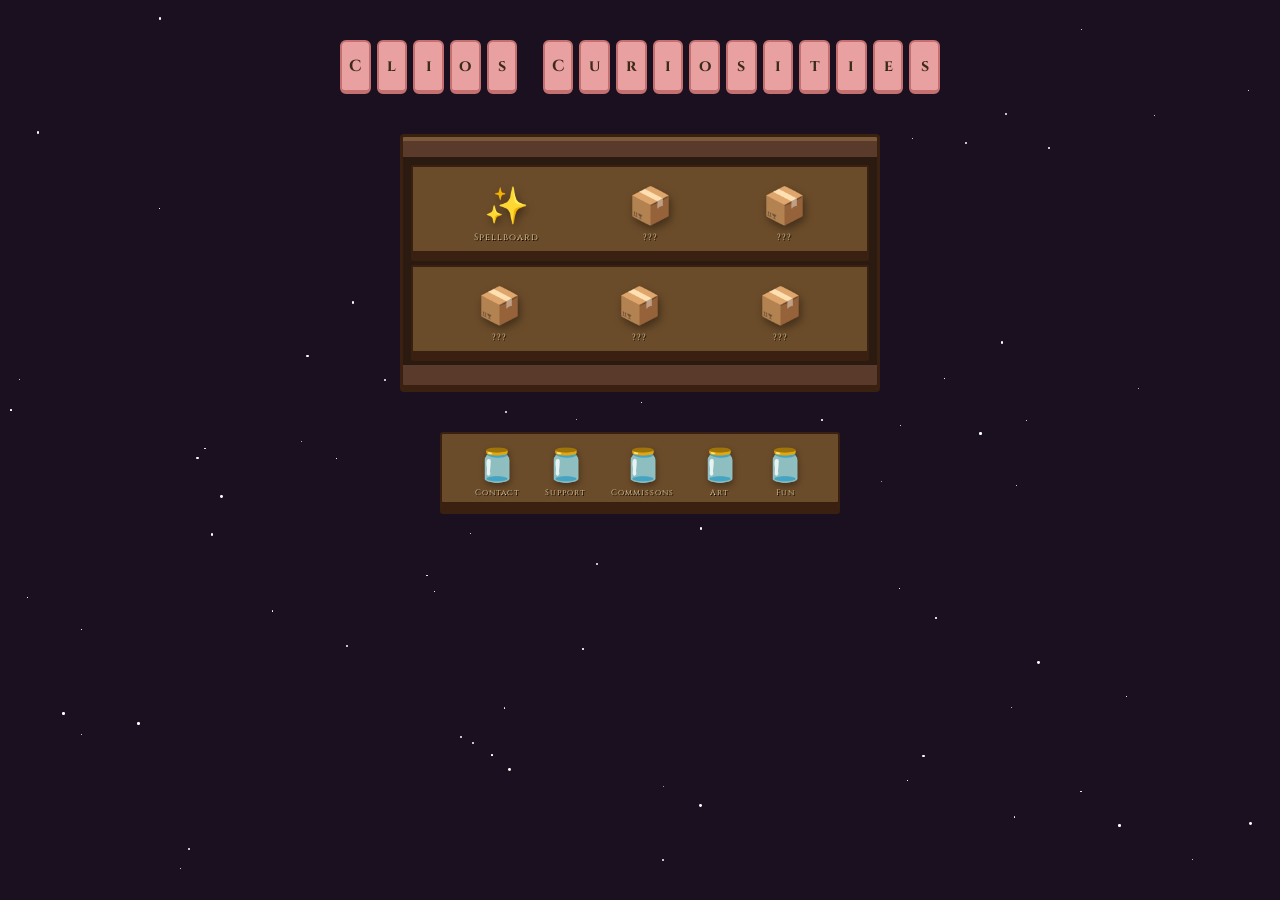
<file: index.html>
<!DOCTYPE html>
<html lang = "en">
    <head>
        <meta charset = "UTF-8">
        <title>Clio's Curiousities</title>
        <link rel = "stylesheet" href = "styles.css">
        <link href="https://fonts.googleapis.com/css2?family=Cinzel:wght@400;700&display=swap" rel="stylesheet">
    </head>
    <body>
        <div id = "stars"></div>
        <div id = "title-container">
                <div id = "floating-keys"></div>
            </div> 
            <div id="cabinet">
                <div class="cabinet-top"></div>
                <div class="cabinet-body">
                  <div class="shelf">
                    <div class="curiosity" data-title="Spellboard" data-desc="A typing RPG dungeon crawler" data-link="https://clibotomy.itch.io/spellboard">
                      <div class="curiosity-icon">✨</div>
                      <div class="curiosity-label">Spellboard</div>
                    </div>
                    <div class="curiosity" data-title="???" data-desc="Coming soon..." data-link="#">
                      <div class="curiosity-icon">📦</div>
                      <div class="curiosity-label">???</div>
                    </div>
                    <div class="curiosity" data-title="???" data-desc="Coming soon..." data-link="#">
                      <div class="curiosity-icon">📦</div>
                      <div class="curiosity-label">???</div>
                    </div>
                  </div>
                  <div class="shelf">
                    <div class="curiosity" data-title="???" data-desc="Coming soon..." data-link="#">
                      <div class="curiosity-icon">📦</div>
                      <div class="curiosity-label">???</div>
                    </div>
                    <div class="curiosity" data-title="???" data-desc="Coming soon..." data-link="#">
                      <div class="curiosity-icon">📦</div>
                      <div class="curiosity-label">???</div>
                    </div>
                    <div class="curiosity" data-title="???" data-desc="Coming soon..." data-link="#">
                      <div class="curiosity-icon">📦</div>
                      <div class="curiosity-label">???</div>
                    </div>
                  </div>
                </div>
                <div class="cabinet-bottom"></div>
                <div id="curiosity-tooltip">
                  <div id="tooltip-title"></div>
                  <div id="tooltip-desc"></div>
                  <div id="tooltip-hint">click to visit →</div>
                </div>
              </div>
        <div id = "jar-shelf">
          <div class = "jar-shelf-board">
            <div class = "jar" data-title = "Contacts" data-desc="Ways To Contact Me" data-link="#">
              <div class = "jar-icon">🫙</div>
              <div class = "jar-label">Contact</div>
            </div>
            <div class = "jar" data-title = "Support" data-desc="Ways To Support Me" data-link="#">
              <div class = "jar-icon">🫙</div>
              <div class = "jar-label">Support</div>
            </div>
            <div class = "jar" data-title = "Commomissions" data-desc="Ways To Comission Me" data-link="#">
              <div class = "jar-icon">🫙</div>
              <div class = "jar-label">Commissons</div>
            </div>
            <div class = "jar" data-title = "Side Quests" data-desc="Things I Also Do" data-link="#">
              <div class = "jar-icon">🫙</div>
              <div class = "jar-label">Art</div>
            </div>
            <div class = "jar" data-title = "Fun" data-desc="LOOK!" data-link="#">
              <div class = "jar-icon">🫙</div>
              <div class = "jar-label">Fun</div>
            </div>
          </div>
          <div class = "jar-shelf-bracket left"></div>
          <div class = "jar-shelf-bracket top"></div>
        </div>
        <div id="popup-contacts" class="jar-popup-panel">
          <button class="popup-close" onclick="closeAllPopups()">✕</button>
          <div class="popup-title">📬 Contact</div>
          <div class="popup-body">
            <a href="https://discord.gg/yUNRYAGEY" target="_blank" class="popup-link">🎮 Discord</a>
            <a href="mailto:lobotomitelabs@gmail.com" target="_blank" class="popup-link">📧 Email Me!</a>
            <a href="https://x.com/lobotomitelabs?s=21" target="_blank" class="popup-link">🎨 Twitter</a>
          </div>
        </div>
        <div id="popup-support" class="jar-popup-panel">
          <button class="popup-close" onclick="closeAllPopups()">✕</button>
          <div class="popup-title">💛 Support</div>
          <div class="popup-body">
            <a href="https://ko-fi.com/lobotomitelabs" target="_blank" class="popup-link">☕ Ko-fi</a>
            <a href="https://www.redbubble.com/people/lobotomitelabs/shop?asc=u" target="_blank" class="popup-link">🛒 Merch</a>
            <a href="#" target="_blank" class="popup-link">Coming soon... 👀</a>
          </div>
        </div>
        <div id="popup-sidequests" class="jar-popup-panel">
          <button class="popup-close" onclick="closeAllPopups()">✕</button>
          <div class="popup-title">🎨 Art Commissions</div>
          <div class="popup-body">
            <div class="popup-item">🎨 Digital Art</div>
            <div class="popup-item">🎮 Game Assets</div>
            <div class="popup-item">✏️ Coming soon...</div>
            <div class="popup-item">✏️ Coming soon...</div>
          </div>
        </div>
        <div id="popup-commissions" class="jar-popup-panel">
          <button class="popup-close" onclick="closeAllPopups()">✕</button>
          <div class="popup-title">💻 Commissions</div>
          <div class="popup-body">
            <div class="popup-commission-item">
              <span class="popup-item">Discord Cog</span>
              <span class="popup-price">$5</span>
            </div>
            <div class="popup-commission-item">
              <span class="popup-item">Discord Bot</span>
              <span class="popup-price">$50</span>
            </div>
            <div class="popup-commission-item">
              <span class="popup-item">Website Design</span>
              <span class="popup-price">$100</span>
            </div>
            <a href="commissions.html" class="popup-link" target="_blank">View Full Sheet →</a>
          </div>
        </div>
        <div id="popup-fun" class="jar-popup-panel">
          <button class="popup-close" onclick="closeAllPopups()">✕</button>
          <div class="popup-title">✨ Fun!</div>
          <div class="popup-body">
            <div class="popup-item">Coming soon... 👀</div>
          </div>
        </div>
        <div id="popup-overlay" onclick="closeAllPopups()"></div>
      <script src="stars.js"></script>
    </body>
</html>
</file>
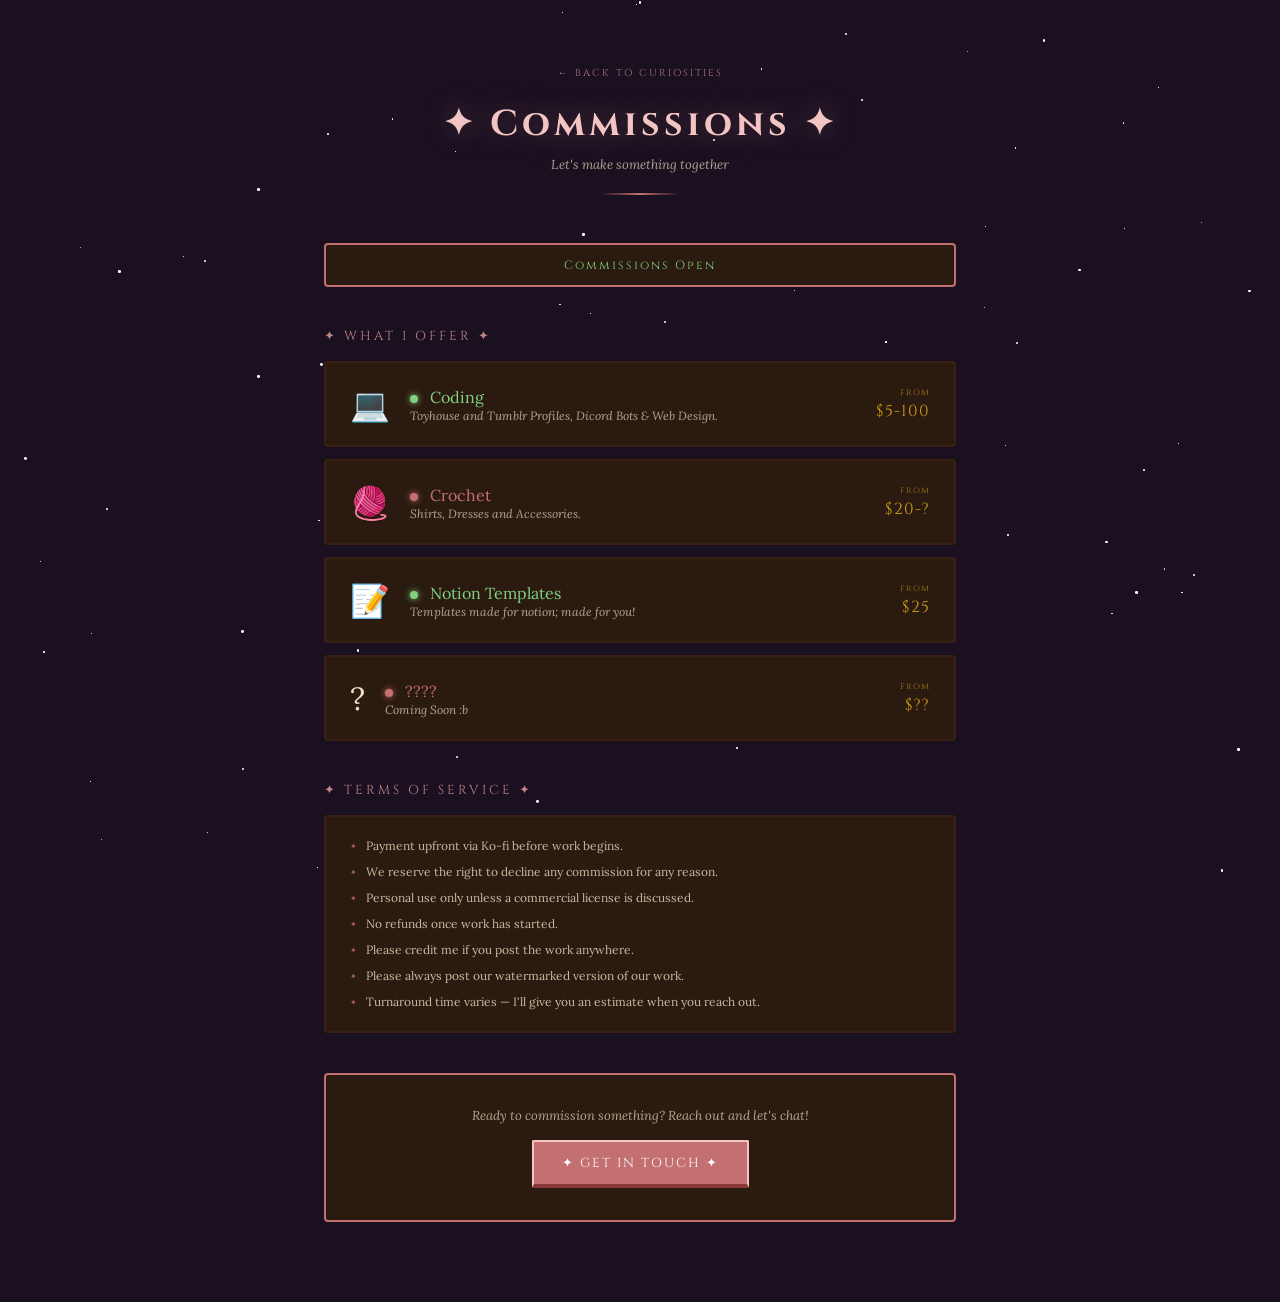
<file: commissions.html>
<!DOCTYPE html>
<html lang="en">
<head>
<meta charset="UTF-8">
<meta name="viewport" content="width=device-width, initial-scale=1.0">
<title>Commissions — Clio's Curiosities</title>
<link href="https://fonts.googleapis.com/css2?family=Cinzel:wght@400;700&family=Lora:ital,wght@0,400;0,600;1,400&display=swap" rel="stylesheet">
<style>
  :root {
    --rose:    #e8a0a0;
    --rose-lt: #f2c4c4;
    --rose-dk: #c47070;
    --parchment: #fdf4e3;
    --parch-dk:  #f0e0c0;
    --ink:    #3a2a1a;
    --ink-lt: #6b4c2a;
    --gold:   #d4a017;
    --gold-lt:#f0c840;
    --bg:     #1a1020;
    --bg2:    #2a1a10;
  }

  * { box-sizing: border-box; margin: 0; padding: 0; }

  body {
    background: var(--bg);
    font-family: 'Lora', serif;
    color: var(--parch-dk);
    min-height: 100vh;
    overflow-x: hidden;
  }


  #stars { position: fixed; inset: 0; pointer-events: none; z-index: 0; }
  .star {
    position: absolute; border-radius: 50%; background: white;
    animation: twinkle var(--d, 2s) ease-in-out infinite alternate;
  }
  @keyframes twinkle { from{opacity:0.2} to{opacity:1} }


  .page {
    position: relative; z-index: 1;
    max-width: 680px;
    margin: 0 auto;
    padding: 60px 24px 80px;
  }

  .page-header {
    text-align: center;
    margin-bottom: 48px;
  }
  .back-link {
    display: inline-block;
    font-family: 'Cinzel', serif;
    font-size: 10px;
    letter-spacing: 2px;
    color: var(--rose);
    text-decoration: none;
    text-transform: uppercase;
    margin-bottom: 20px;
    opacity: 0.7;
    transition: opacity 0.15s;
  }
  .back-link:hover { opacity: 1; }
  .page-title {
    font-family: 'Cinzel', serif;
    font-size: 36px;
    font-weight: 700;
    color: var(--rose-lt);
    letter-spacing: 4px;
    text-shadow: 0 0 30px rgba(230,150,150,0.4);
    margin-bottom: 8px;
  }
  .page-sub {
    font-style: italic;
    font-size: 13px;
    color: var(--parch-dk);
    opacity: 0.7;
  }
  .divider {
    width: 80px; height: 2px;
    background: linear-gradient(90deg, transparent, var(--rose-dk), transparent);
    margin: 20px auto 0;
  }

  .status-banner {
    background: var(--bg2);
    border: 2px solid var(--rose-dk);
    border-radius: 4px;
    padding: 12px 20px;
    text-align: center;
    margin-bottom: 40px;
    font-family: 'Cinzel', serif;
    font-size: 12px;
    letter-spacing: 2px;
  }
  .status-open { color: #80d080; }
  .status-closed { color: var(--rose-dk); }
  .status-dot {
    display: inline-block;
    width: 8px; height: 8px;
    border-radius: 50%;
    margin-right: 8px;
    background: #80d080;
    box-shadow: 0 0 6px #80d080;
    animation: pulse 2s ease-in-out infinite;
  }
  .status-dot.closed { background: var(--rose-dk); box-shadow: 0 0 6px var(--rose-dk); }
  @keyframes pulse { 0%,100%{opacity:1} 50%{opacity:0.4} }

  .section-title {
    font-family: 'Cinzel', serif;
    font-size: 13px;
    letter-spacing: 3px;
    color: var(--rose);
    text-transform: uppercase;
    margin-bottom: 16px;
    opacity: 0.8;
  }

  .cards {
    display: flex;
    flex-direction: column;
    gap: 12px;
    margin-bottom: 40px;
  }

  .card {
    background: var(--bg2);
    border: 2px solid #3a2010;
    border-radius: 4px;
    padding: 20px 24px;
    display: flex;
    align-items: center;
    gap: 20px;
    transition: border-color 0.2s, transform 0.15s;
    cursor: default;
  }
  .card:hover {
    border-color: var(--rose-dk);
    transform: translateX(4px);
  }
  .card-icon { font-size: 32px; flex-shrink: 0; }
  .card-info { flex: 1; }
  .card-name {
    font-family: 'Cinzel', serif;
    font-size: 14px;
    color: var(--rose-lt);
    letter-spacing: 1px;
    margin-bottom: 4px;
  }
  .card-desc {
    font-style: italic;
    font-size: 12px;
    color: var(--parch-dk);
    opacity: 0.7;
    line-height: 1.5;
  }
  .card-price {
    font-family: 'Cinzel', serif;
    font-size: 16px;
    color: var(--gold);
    letter-spacing: 1px;
    flex-shrink: 0;
    text-align: right;
  }
  .card-price-from {
    font-size: 9px;
    color: var(--gold);
    opacity: 0.7;
    letter-spacing: 1px;
    display: block;
    margin-bottom: 2px;
  }

  .tos-box {
    background: var(--bg2);
    border: 2px solid #3a2010;
    border-radius: 4px;
    padding: 20px 24px;
    margin-bottom: 40px;
  }
  .tos-list {
    list-style: none;
    display: flex;
    flex-direction: column;
    gap: 8px;
  }
  .tos-list li {
    font-size: 12px;
    color: var(--parch-dk);
    opacity: 0.8;
    line-height: 1.5;
    padding-left: 16px;
    position: relative;
  }
  .tos-list li::before {
    content: '✦';
    position: absolute;
    left: 0;
    color: var(--rose-dk);
    font-size: 8px;
    top: 3px;
  }

  .cta-box {
    text-align: center;
    padding: 32px;
    background: var(--bg2);
    border: 2px solid var(--rose-dk);
    border-radius: 4px;
  }
  .cta-text {
    font-style: italic;
    font-size: 13px;
    opacity: 0.7;
    margin-bottom: 16px;
  }
  .cta-btn {
    display: inline-block;
    background: var(--rose-dk);
    border: 2px solid var(--rose-lt);
    border-bottom: 4px solid #8a3838;
    color: white;
    font-family: 'Cinzel', serif;
    font-size: 13px;
    letter-spacing: 2px;
    padding: 12px 28px;
    cursor: pointer;
    border-radius: 2px;
    text-decoration: none;
    text-transform: uppercase;
    transition: all 0.1s;
    position: relative; z-index: 1;
  }
  .cta-btn:hover { background: var(--rose); transform: translateY(-2px); }
  .cta-btn:active { transform: translateY(2px); border-bottom-width: 2px; }
</style>
</head>
<body>

<div id="stars"></div>

<div class="page">

  <div class="page-header">
    <a href="index.html" class="back-link">← Back to Curiosities</a>
    <h1 class="page-title">✦ Commissions ✦</h1>
    <p class="page-sub">Let's make something together</p>
    <div class="divider"></div>
  </div>

  <div class="status-banner">
    
    <span class="status-open">Commissions Open</span>
  </div>

  <div class="section-title">✦ What I Offer ✦</div>
  <div class="cards">

    <div class="card" data-link = "https://ko-fi.com/lobotomitelabs/commissions">
      <div class="card-icon">💻</div>
      <div class="card-info">
        
        <div class="card-name"></div>
          <span class= "status-dot"></span>
          <span class="status-open">Coding</span>
        <div class="card-desc">Toyhouse and Tumblr Profiles, Dicord Bots & Web Design. </div>
      </div>
      <div class="card-price">
        <span class="card-price-from">from</span>
        $5-100
      </div>
    </div>

    <div class="card" data-link = "https://clios-closet.square.site">
      <div class="card-icon">🧶</div>
      <div class="card-info">
        
        <div class="card-name"></div>
          <span class= "status-dot closed"></span>
          <span class= "status-closed">Crochet</span>
        <div class="card-desc">Shirts, Dresses and Accessories.</div>
      </div>
      <div class="card-price">
        <span class="card-price-from">from</span>
        $20-?
      </div>
    </div>

    <div class="card" data-link = "https://www.notion.so/@lobotomitelabs">
      <div class="card-icon">📝</div>
      <div class="card-info">
        
        <div class="card-name"></div>
            <span class = "status-dot"></span>
            <span class="status-open">Notion Templates</span>
        <div class="card-desc">Templates made for notion; made for you!</div>
      </div>
      <div class="card-price">
        <span class="card-price-from">from</span>
        $25
      </div>
    </div>

    <div class="card" data-link = "#">
      <div class="card-icon">?</div>
      <div class="card-info">
        
        <div class="card-name"></div>
            <span class = "status-dot closed"></span>
            <span class="status-closed">????</span>
        <div class="card-desc">Coming Soon :b</div>
      </div>
      <div class="card-price">
        <span class="card-price-from">from</span>
        $??
      </div>
    </div>

  </div>

  <div class="section-title">✦ Terms of Service ✦</div>
  <div class="tos-box">
    <ul class="tos-list">
      <li>Payment upfront via Ko-fi before work begins.</li>
      <li>We reserve the right to decline any commission for any reason.</li>
      <li>Personal use only unless a commercial license is discussed.</li>
      <li>No refunds once work has started.</li>
      <li>Please credit me if you post the work anywhere.</li>
      <li>Please always post our watermarked version of our work.</li>
      <li>Turnaround time varies — I'll give you an estimate when you reach out.</li>
    </ul>
  </div>
  <div class="cta-box">
    <p class="cta-text">Ready to commission something? Reach out and let's chat!</p>
    <a href="https://x.com/lobotomitelabs?s=21" class="cta-btn">✦ Get in Touch ✦</a>
  </div>

</div>

<script>
window.onload = function() {
  const container = document.getElementById('stars');
  for (let i = 0; i < 80; i++) {
    const star = document.createElement('div');
    star.className = 'star';
    const size = Math.random() * 2.5 + 0.5;
    star.style.width = size + 'px';
    star.style.height = size + 'px';
    star.style.left = Math.random() * 100 + '%';
    star.style.top = Math.random() * 100 + '%';
    star.style.setProperty('--d', (Math.random() * 3 + 1).toFixed(1) + 's');
    star.style.animationDelay = (Math.random() * 3).toFixed(1) + 's';
    container.appendChild(star);
  }
};
document.querySelectorAll('.card').forEach(card => {
    card.addEventListener('click', () => {
      const link = card.dataset.link;
      if (link) window.open(link, '_blank');
    });
    card.style.cursor = 'pointer';
  });
</script>
</body>
</html>
</file>
<file: styles.css>
body {
    background: #1a1020;
    margin: 0;
    min-height: 100vh;
    overflow: hidden;
}

#stars {
    position: fixed;
    inset: 0;
    pointer-events: none;
    z-index: 0;
}

.star {
    position: absolute;
    border-radius: 50%;
    background: white;
    width: 4px;
    height: 4px;
    animation: twinkle var(--d, 2s) ease-in-out infinite alternate;
}

@keyframes twinkle {
    from {opacity: 0.2; }
    to {opacity: 1; }
}

#title-container {
    position: relative;
    z-index: 1;
    display: flex;
    justify-content: center;
    align-items: flex-start;
    padding-top: 40px;
    height: auto;
}

#floating-keys {
    display: flex;
    gap: 6px;
    flex-wrap: nowrap;
    justify-content: center;
    max-width: 600px;
}

.title-key {
    width: 48px;
    height: 48px;
    background: var(--rose, #e8a0a0);
    border: 2px solid #c47070;
    border-bottom: 4px solid #c47070;
    border-radius: 6px;
    display: flex;
    align-items: center;
    justify-content: center;
    font-family: 'Cinzel', serif;
    font-size: 16px;
    font-weight: 700;
    color: #3a2a1a;
    animation: floatKey 3s ease-in-out infinite alternate;
    animation-delay: calc(var(--i) * 0.15s); 
}

.title-key.space {
    background: transparent;
    border: none;
    width: 24px;
}

@keyframes floatKey {
    from {transform: translateY(0); }
    to {transform: translateY(-8px); }
}

#cabinet {
    position: relative;
    z-index: 1;
    width: 480px;
    margin: 40px auto;
    image-rendering: pixelated;
}
  
.cabinet-top {
    height: 20px;
    background: #5a3a2a;
    border: 3px solid #3a2010;
    border-bottom: none;
    border-radius: 4px 4px 0 0;
    box-shadow: inset 0 4px 0 #7a5a3a;
}
  
.cabinet-body {
    background: #2a1a10;
    border-left: 3px solid #3a2010;
    border-right: 3px solid #3a2010;
    padding: 8px;
    display: flex;
    flex-direction: column;
    gap: 8px;
}
  
.cabinet-bottom {
    height: 24px;
    background: #5a3a2a;
    border: 3px solid #3a2010;
    border-top: none;
    border-radius: 0 0 4px 4px;
    box-shadow: inset 0 -4px 0 #3a2010;
}
  
.shelf {
    background: #6b4c2a;
    border: 2px solid #3a2010;
    border-radius: 2px;
    padding: 12px 16px 6px;
    display: flex;
    justify-content: space-around;
    align-items: flex-end;
    position: relative;
    box-shadow: inset 0 -4px 0 #3a2010, 0 4px 0 #3a2010;
}
  
.shelf::after {
    content: '';
    position: absolute;
    bottom: -6px; left: 0; right: 0;
    height: 4px;
    background: #3a2010;
    border-radius: 0 0 2px 2px;
}
  
.curiosity {
    display: flex;
    flex-direction: column;
    align-items: center;
    gap: 4px;
    cursor: pointer;
    transition: transform 0.15s;
    padding: 6px;
}
  
.curiosity:hover {
    transform: translateY(-6px);
}
  
.curiosity-icon {
    font-size: 36px;
    filter: drop-shadow(2px 4px 4px rgba(0,0,0,0.4));
}
  
.curiosity-label {
    font-family: 'Cinzel', serif;
    font-size: 9px;
    color: #e8d0a0;
    letter-spacing: 1px;
    text-align: center;
    text-shadow: 1px 1px 0 #000;
}
  
#curiosity-tooltip {
    position: absolute;
    background: #2a1a10;
    border: 2px solid #c47070;
    border-radius: 4px;
    padding: 10px 14px;
    pointer-events: none;
    opacity: 0;
    transition: opacity 0.2s;
    z-index: 10;
    min-width: 160px;
    box-shadow: 0 4px 12px rgba(0,0,0,0.5);
}
  
#curiosity-tooltip.visible {
    opacity: 1;
}

#tooltip-title {
    font-family: 'Cinzel', serif;
    font-size: 12px;
    color: #f2c4c4;
    letter-spacing: 1px;
    margin-bottom: 4px;
}
  
#tooltip-desc {
    font-family: 'Lora', serif;
    font-style: italic;
    font-size: 11px;
    color: #e0d0b0;
    opacity: 0.8;
    margin-bottom: 6px;
}
  
#tooltip-hint {
    font-family: 'Cinzel', serif;
    font-size: 9px;
    color: #c47070;
    letter-spacing: 1px;
}

#jar-shelf {
    position: relative;
    z-index: 1;
    width: 400px;
    margin: 20px auto 40px;
}

.jar-shelf-board {
    background: #6b4c2a;
    border: 2px solid #3a2010;
    border-radius: 3px;
    padding: 12px 20px 8px; 
    display: flex;
    justify-content: space-around;
    align-items: flex-end;
    box-shadow: inset 0 -4px 0 #3a2010, 0 6px 0 #3a2010;
}

.jar-shelf-bracket {
    position: absolute;
    bottom: -4px;
    width: 12px;
    background: #5a3a2a;
    border: 2px solid #3a2010;
    border-radius: 0 0 3px 3px;
}

.jar-shelf.left { left: 20px; }
.jar-shelf.right { right: 20px; }

.jar {
    display: flex;
    flex-direction: column;
    align-items: center;
    gap: 3px;
    animation: floatKey 3s ease-in-out infinate absolute;
    animation-delay: calc(var(--ji) * 0.3s);
    cursor: pointer;
}

.jar:nth-child(1) { --ji: 0; }
.jar:nth-child(2) { --ji: 1; }
.jar:nth-child(3) { --ji: 2; }
.jar:nth-child(4) { --ji: 3; }
.jar:nth-child(5) { --ji: 4; }

.jar-icon {
    font-size: 32px;
    filter: drop-shadow(1px 3px 3px rgba(0,0,0,0.4));
}

.jar-label {
    font-family: 'Cinzel', serif;
    font-size: 8px;
    color: #e8d0a0;
    letter-spacing: 1px;
    text-align: center;
    text-shadow: 1px 1px 0 #000;
}

#popup-overlay {
    position: fixed;
    inset: 0;
    background: rgba(0,0,0,0.5);
    z-index: 50;
    opacity: 0;
    pointer-events: none;
    transition: opacity 0.2s;
}
  
#popup-overlay.visible {
    opacity: 1;
    pointer-events: all;
}
  
.jar-popup-panel {
    position: fixed;
    top: 50%;
    left: 50%;
    transform: translate(-50%, -50%) scale(0.9);
    background: #2a1a10;
    border: 2px solid #c47070;
    border-radius: 6px;
    padding: 24px;
    z-index: 100;
    min-width: 220px;
    max-width: 320px;
    opacity: 0;
    pointer-events: none;
    transition: all 0.2s;
    box-shadow: 0 8px 32px rgba(0,0,0,0.6);
}
  
.jar-popup-panel.visible {
    opacity: 1;
    pointer-events: all;
    transform: translate(-50%, -50%) scale(1);
}
  
.popup-title {
    font-family: 'Cinzel', serif;
    font-size: 15px;
    color: #f2c4c4;
    letter-spacing: 2px;
    margin-bottom: 16px;
    text-align: center;
}
  
.popup-body {
    display: flex;
    flex-direction: column;
    gap: 10px;
}
  
.popup-link {
    font-family: 'Cinzel', serif;
    font-size: 11px;
    color: #e8a0a0;
    text-decoration: none;
    letter-spacing: 1px;
    border-bottom: 1px solid #c47070;
    padding-bottom: 2px;
    transition: color 0.15s;
}
  
.popup-link:hover { color: white; }
  
.popup-item {
    font-family: 'Lora', serif;
    font-style: italic;
    font-size: 12px;
    color: #e0d0b0;
}
  
.popup-commission-item {
    display: flex;
    justify-content: space-between;
    align-items: center;
}
  
.popup-price {
    font-family: 'Cinzel', serif;
    font-size: 11px;
    color: #d4a017;
}
  
.popup-close {
    position: absolute;
    top: 8px; right: 10px;
    background: transparent;
    border: none;
    color: #c47070;
    font-size: 14px;
    cursor: pointer;
}
  
.popup-close:hover { color: white; }
</file>
